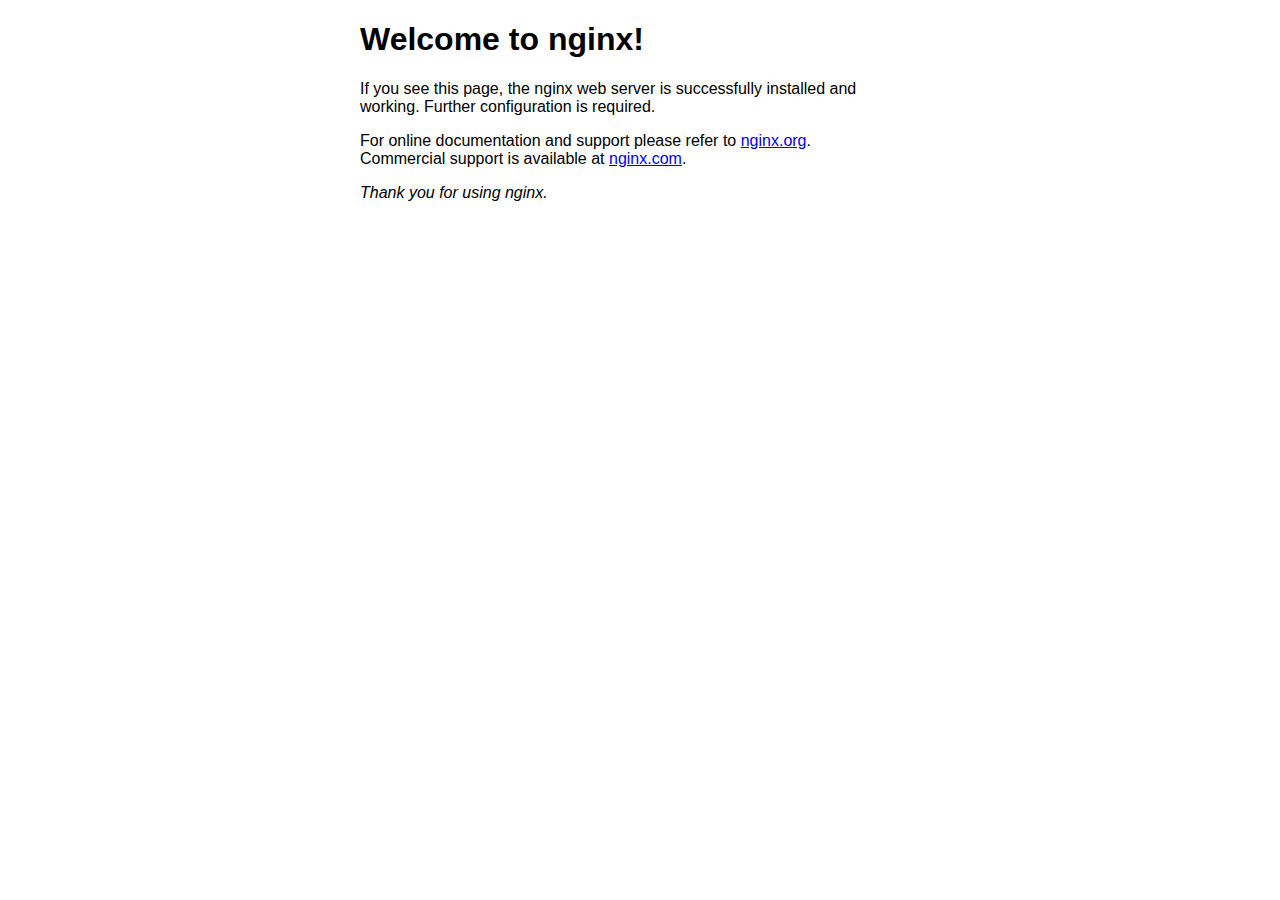
<file: nginx-1.18.0/nginx-1.18.0/html/index.html>
<!DOCTYPE html>
<html>
<head>
<title>Welcome to nginx!</title>
<style>
    body {
        width: 35em;
        margin: 0 auto;
        font-family: Tahoma, Verdana, Arial, sans-serif;
    }
</style>
</head>
<body>
<h1>Welcome to nginx!</h1>
<p>If you see this page, the nginx web server is successfully installed and
working. Further configuration is required.</p>

<p>For online documentation and support please refer to
<a href="http://nginx.org/">nginx.org</a>.<br/>
Commercial support is available at
<a href="http://nginx.com/">nginx.com</a>.</p>

<p><em>Thank you for using nginx.</em></p>
</body>
</html>
</file>
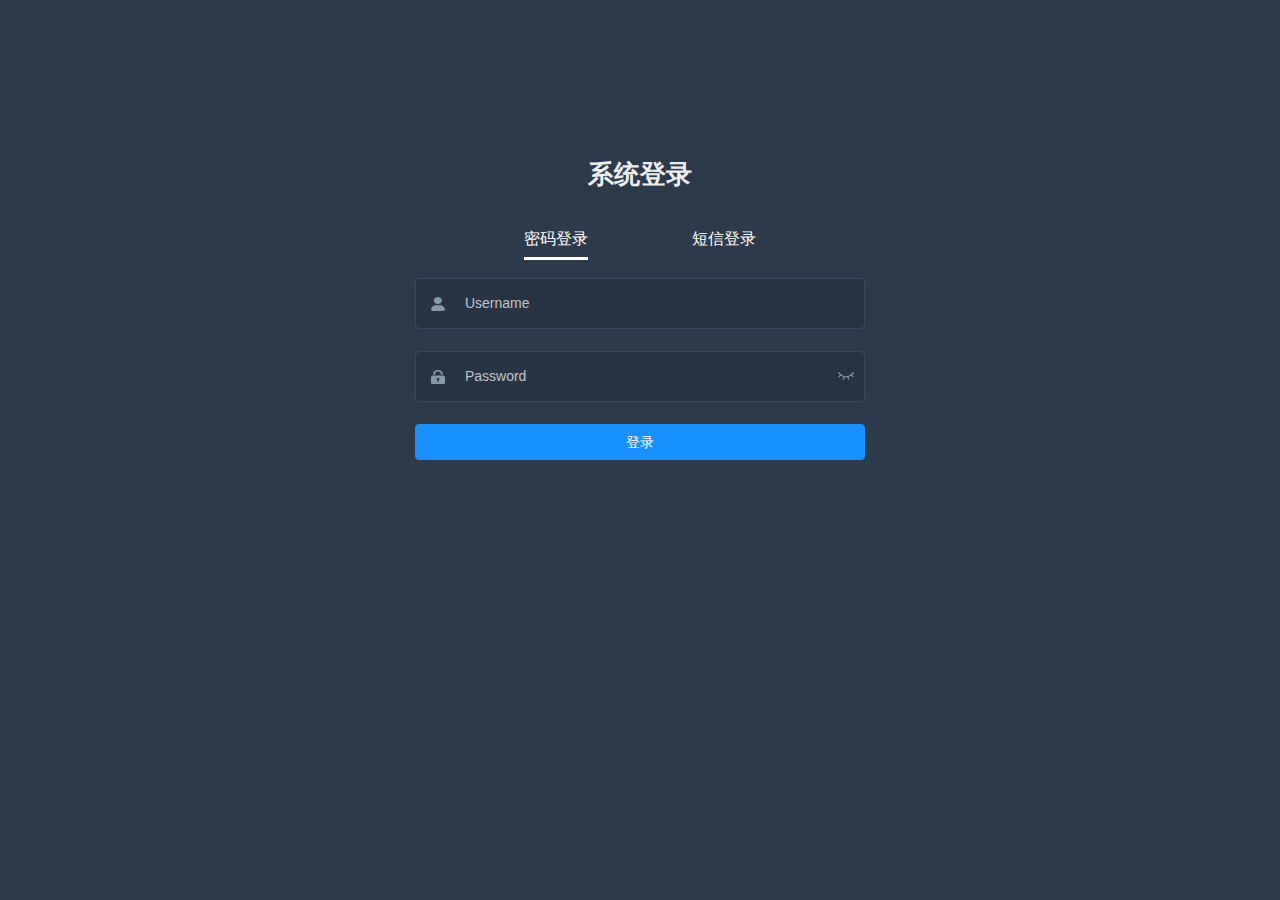
<file: nginx-1.18.0/nginx-1.18.0/restkeeper/operator/index.html>
<!DOCTYPE html><html><head><meta charset=utf-8><meta http-equiv=X-UA-Compatible content="IE=edge,chrome=1"><meta name=renderer content=webkit><meta name=viewport content="width=device-width,initial-scale=1,maximum-scale=1,user-scalable=no"><link rel=icon href=https://itheima-sh-oss.oss-cn-shanghai.aliyuncs.com/2021/3/2021-03-21/1373325842523881473-1616261335.jpg><title>Vue Element Admin</title><link href=static/css/chunk-libs.3dfb7769.css rel=stylesheet><link href=static/css/app.05b85a03.css rel=stylesheet></head><body><div id=app></div><script>(function(e){function t(t){for(var r,o,a=t[0],i=t[1],f=t[2],l=0,d=[];l<a.length;l++)o=a[l],u[o]&&d.push(u[o][0]),u[o]=0;for(r in i)Object.prototype.hasOwnProperty.call(i,r)&&(e[r]=i[r]);s&&s(t);while(d.length)d.shift()();return c.push.apply(c,f||[]),n()}function n(){for(var e,t=0;t<c.length;t++){for(var n=c[t],r=!0,o=1;o<n.length;o++){var a=n[o];0!==u[a]&&(r=!1)}r&&(c.splice(t--,1),e=i(i.s=n[0]))}return e}var r={},o={runtime:0},u={runtime:0},c=[];function a(e){return i.p+"static/js/"+({}[e]||e)+"."+{"chunk-2d2105d3":"67101ce3","chunk-2d230fe7":"ed9cccf0","chunk-30a87a84":"52f3d746","chunk-4b90662e":"c16f7e47","chunk-2c975dea":"809e4097","chunk-6416ae3c":"61289916"}[e]+".js"}function i(t){if(r[t])return r[t].exports;var n=r[t]={i:t,l:!1,exports:{}};return e[t].call(n.exports,n,n.exports,i),n.l=!0,n.exports}i.e=function(e){var t=[],n={"chunk-30a87a84":1,"chunk-2c975dea":1,"chunk-6416ae3c":1};o[e]?t.push(o[e]):0!==o[e]&&n[e]&&t.push(o[e]=new Promise((function(t,n){for(var r="static/css/"+({}[e]||e)+"."+{"chunk-2d2105d3":"31d6cfe0","chunk-2d230fe7":"31d6cfe0","chunk-30a87a84":"2c4390ad","chunk-4b90662e":"31d6cfe0","chunk-2c975dea":"8f4b1677","chunk-6416ae3c":"1c1523e1"}[e]+".css",u=i.p+r,c=document.getElementsByTagName("link"),a=0;a<c.length;a++){var f=c[a],l=f.getAttribute("data-href")||f.getAttribute("href");if("stylesheet"===f.rel&&(l===r||l===u))return t()}var d=document.getElementsByTagName("style");for(a=0;a<d.length;a++){f=d[a],l=f.getAttribute("data-href");if(l===r||l===u)return t()}var s=document.createElement("link");s.rel="stylesheet",s.type="text/css",s.onload=t,s.onerror=function(t){var r=t&&t.target&&t.target.src||u,c=new Error("Loading CSS chunk "+e+" failed.\n("+r+")");c.request=r,delete o[e],s.parentNode.removeChild(s),n(c)},s.href=u;var h=document.getElementsByTagName("head")[0];h.appendChild(s)})).then((function(){o[e]=0})));var r=u[e];if(0!==r)if(r)t.push(r[2]);else{var c=new Promise((function(t,n){r=u[e]=[t,n]}));t.push(r[2]=c);var f,l=document.createElement("script");l.charset="utf-8",l.timeout=120,i.nc&&l.setAttribute("nonce",i.nc),l.src=a(e),f=function(t){l.onerror=l.onload=null,clearTimeout(d);var n=u[e];if(0!==n){if(n){var r=t&&("load"===t.type?"missing":t.type),o=t&&t.target&&t.target.src,c=new Error("Loading chunk "+e+" failed.\n("+r+": "+o+")");c.type=r,c.request=o,n[1](c)}u[e]=void 0}};var d=setTimeout((function(){f({type:"timeout",target:l})}),12e4);l.onerror=l.onload=f,document.head.appendChild(l)}return Promise.all(t)},i.m=e,i.c=r,i.d=function(e,t,n){i.o(e,t)||Object.defineProperty(e,t,{enumerable:!0,get:n})},i.r=function(e){"undefined"!==typeof Symbol&&Symbol.toStringTag&&Object.defineProperty(e,Symbol.toStringTag,{value:"Module"}),Object.defineProperty(e,"__esModule",{value:!0})},i.t=function(e,t){if(1&t&&(e=i(e)),8&t)return e;if(4&t&&"object"===typeof e&&e&&e.__esModule)return e;var n=Object.create(null);if(i.r(n),Object.defineProperty(n,"default",{enumerable:!0,value:e}),2&t&&"string"!=typeof e)for(var r in e)i.d(n,r,function(t){return e[t]}.bind(null,r));return n},i.n=function(e){var t=e&&e.__esModule?function(){return e["default"]}:function(){return e};return i.d(t,"a",t),t},i.o=function(e,t){return Object.prototype.hasOwnProperty.call(e,t)},i.p="",i.oe=function(e){throw console.error(e),e};var f=window["webpackJsonp"]=window["webpackJsonp"]||[],l=f.push.bind(f);f.push=t,f=f.slice();for(var d=0;d<f.length;d++)t(f[d]);var s=l;n()})([]);</script><script src=static/js/chunk-elementUI.354317c9.js></script><script src=static/js/chunk-libs.190a0d41.js></script><script src=static/js/app.e8a6fb12.js></script></body></html>
</file>
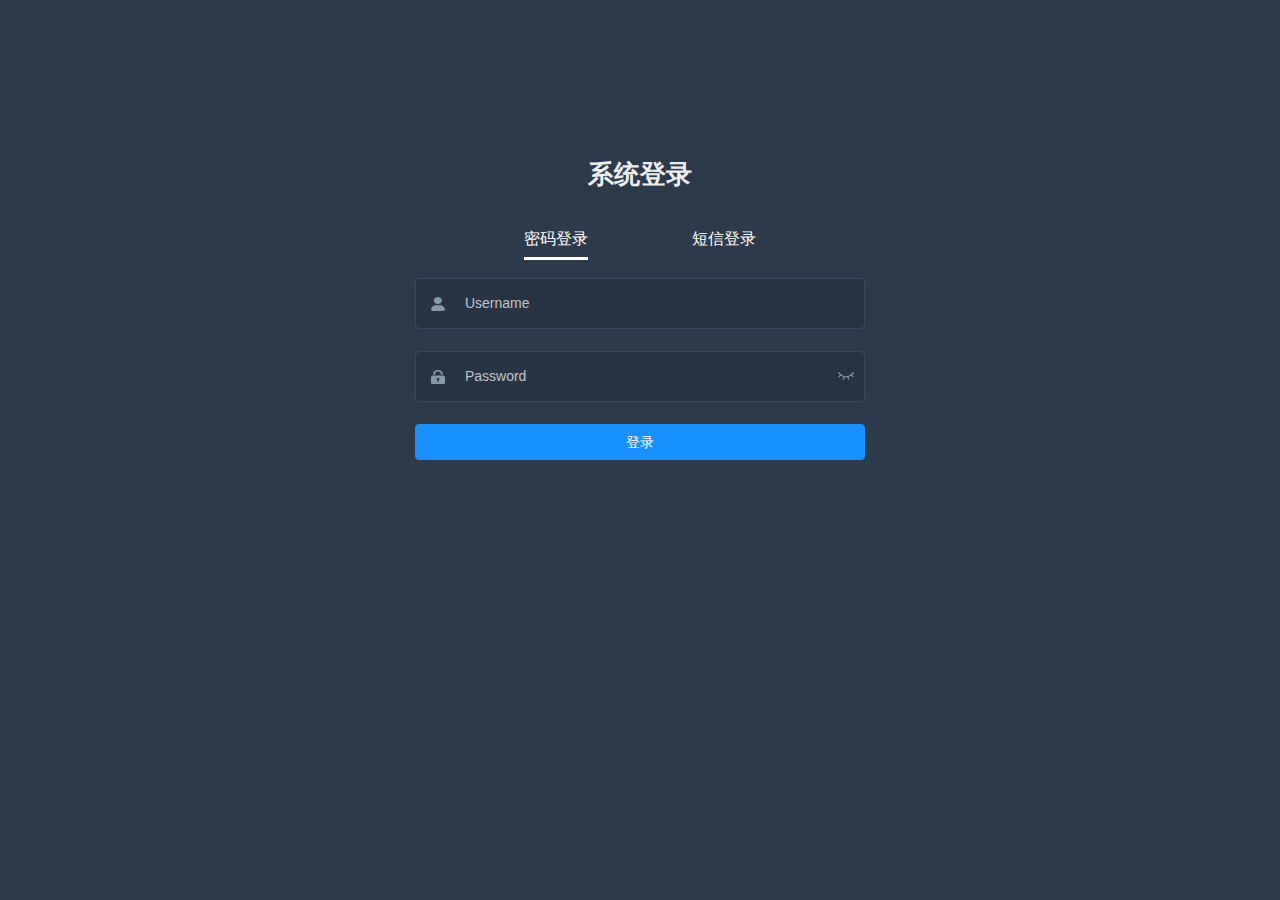
<file: nginx-1.18.0/nginx-1.18.0/restkeeper/shop/index.html>
<!DOCTYPE html><html><head><meta charset=utf-8><meta http-equiv=X-UA-Compatible content="IE=edge,chrome=1"><meta name=renderer content=webkit><meta name=viewport content="width=device-width,initial-scale=1,maximum-scale=1,user-scalable=no"><link rel=icon href=https://itheima-sh-oss.oss-cn-shanghai.aliyuncs.com/2021/3/2021-03-21/1373325842523881473-1616261335.jpg><title>Vue Element Admin</title><link href=static/css/chunk-libs.3dfb7769.css rel=stylesheet><link href=static/css/app.c1861a66.css rel=stylesheet></head><body><div id=app></div><script>(function(e){function t(t){for(var r,o,a=t[0],i=t[1],f=t[2],l=0,d=[];l<a.length;l++)o=a[l],c[o]&&d.push(c[o][0]),c[o]=0;for(r in i)Object.prototype.hasOwnProperty.call(i,r)&&(e[r]=i[r]);s&&s(t);while(d.length)d.shift()();return u.push.apply(u,f||[]),n()}function n(){for(var e,t=0;t<u.length;t++){for(var n=u[t],r=!0,o=1;o<n.length;o++){var a=n[o];0!==c[a]&&(r=!1)}r&&(u.splice(t--,1),e=i(i.s=n[0]))}return e}var r={},o={runtime:0},c={runtime:0},u=[];function a(e){return i.p+"static/js/"+({}[e]||e)+"."+{"chunk-2d2105d3":"f255c810","chunk-2d230fe7":"c0741423","chunk-30a87a84":"80f85bfe","chunk-4b90662e":"cc86aebd","chunk-33accf54":"17f907ef","chunk-89727c28":"88588825"}[e]+".js"}function i(t){if(r[t])return r[t].exports;var n=r[t]={i:t,l:!1,exports:{}};return e[t].call(n.exports,n,n.exports,i),n.l=!0,n.exports}i.e=function(e){var t=[],n={"chunk-30a87a84":1,"chunk-33accf54":1,"chunk-89727c28":1};o[e]?t.push(o[e]):0!==o[e]&&n[e]&&t.push(o[e]=new Promise((function(t,n){for(var r="static/css/"+({}[e]||e)+"."+{"chunk-2d2105d3":"31d6cfe0","chunk-2d230fe7":"31d6cfe0","chunk-30a87a84":"2c4390ad","chunk-4b90662e":"31d6cfe0","chunk-33accf54":"66370c7e","chunk-89727c28":"2191dd0d"}[e]+".css",c=i.p+r,u=document.getElementsByTagName("link"),a=0;a<u.length;a++){var f=u[a],l=f.getAttribute("data-href")||f.getAttribute("href");if("stylesheet"===f.rel&&(l===r||l===c))return t()}var d=document.getElementsByTagName("style");for(a=0;a<d.length;a++){f=d[a],l=f.getAttribute("data-href");if(l===r||l===c)return t()}var s=document.createElement("link");s.rel="stylesheet",s.type="text/css",s.onload=t,s.onerror=function(t){var r=t&&t.target&&t.target.src||c,u=new Error("Loading CSS chunk "+e+" failed.\n("+r+")");u.request=r,delete o[e],s.parentNode.removeChild(s),n(u)},s.href=c;var h=document.getElementsByTagName("head")[0];h.appendChild(s)})).then((function(){o[e]=0})));var r=c[e];if(0!==r)if(r)t.push(r[2]);else{var u=new Promise((function(t,n){r=c[e]=[t,n]}));t.push(r[2]=u);var f,l=document.createElement("script");l.charset="utf-8",l.timeout=120,i.nc&&l.setAttribute("nonce",i.nc),l.src=a(e),f=function(t){l.onerror=l.onload=null,clearTimeout(d);var n=c[e];if(0!==n){if(n){var r=t&&("load"===t.type?"missing":t.type),o=t&&t.target&&t.target.src,u=new Error("Loading chunk "+e+" failed.\n("+r+": "+o+")");u.type=r,u.request=o,n[1](u)}c[e]=void 0}};var d=setTimeout((function(){f({type:"timeout",target:l})}),12e4);l.onerror=l.onload=f,document.head.appendChild(l)}return Promise.all(t)},i.m=e,i.c=r,i.d=function(e,t,n){i.o(e,t)||Object.defineProperty(e,t,{enumerable:!0,get:n})},i.r=function(e){"undefined"!==typeof Symbol&&Symbol.toStringTag&&Object.defineProperty(e,Symbol.toStringTag,{value:"Module"}),Object.defineProperty(e,"__esModule",{value:!0})},i.t=function(e,t){if(1&t&&(e=i(e)),8&t)return e;if(4&t&&"object"===typeof e&&e&&e.__esModule)return e;var n=Object.create(null);if(i.r(n),Object.defineProperty(n,"default",{enumerable:!0,value:e}),2&t&&"string"!=typeof e)for(var r in e)i.d(n,r,function(t){return e[t]}.bind(null,r));return n},i.n=function(e){var t=e&&e.__esModule?function(){return e["default"]}:function(){return e};return i.d(t,"a",t),t},i.o=function(e,t){return Object.prototype.hasOwnProperty.call(e,t)},i.p="",i.oe=function(e){throw console.error(e),e};var f=window["webpackJsonp"]=window["webpackJsonp"]||[],l=f.push.bind(f);f.push=t,f=f.slice();for(var d=0;d<f.length;d++)t(f[d]);var s=l;n()})([]);</script><script src=static/js/chunk-elementUI.e98999a0.js></script><script src=static/js/chunk-libs.8b59c7aa.js></script><script src=static/js/app.dda79608.js></script></body></html>
</file>
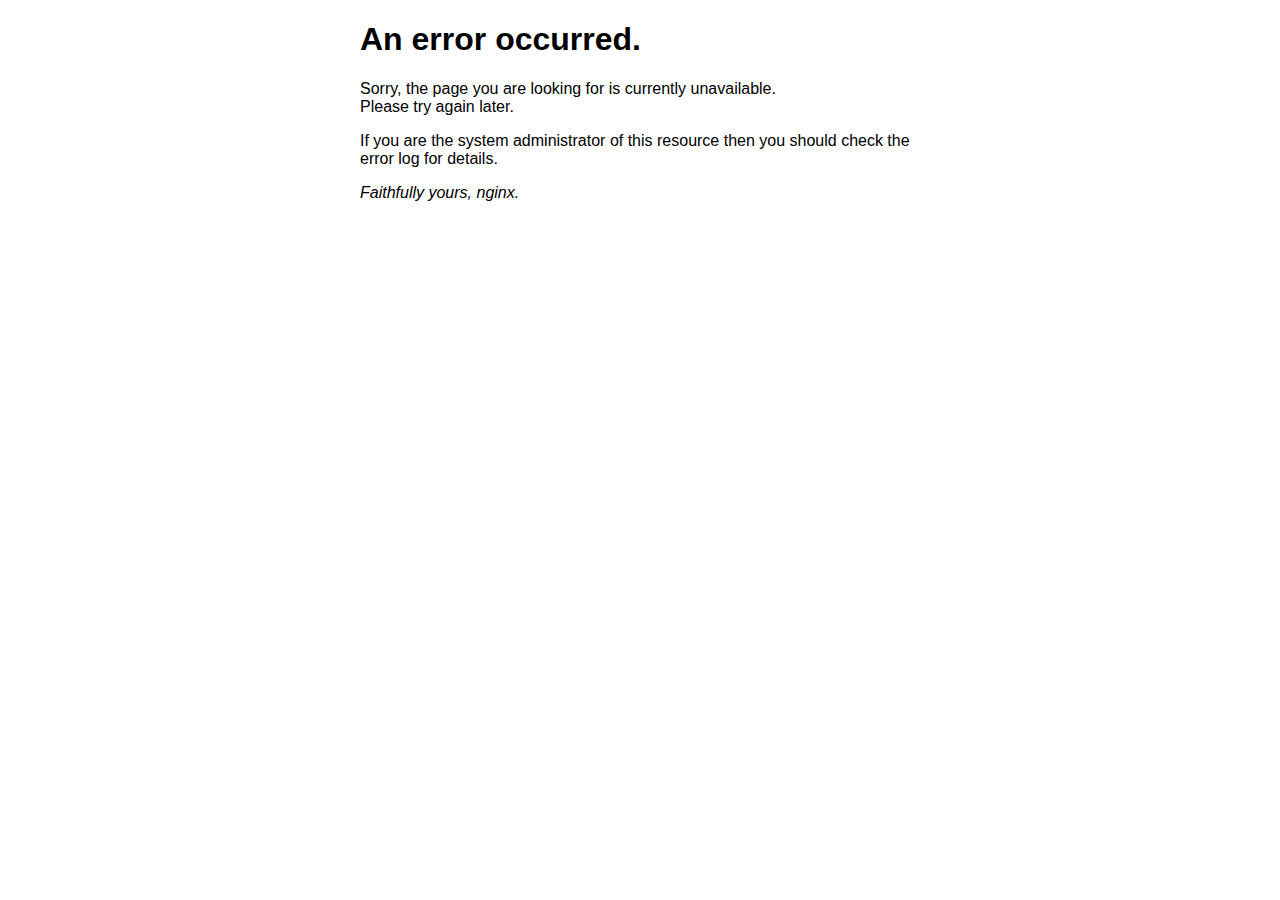
<file: nginx-1.18.0/nginx-1.18.0/html/50x.html>
<!DOCTYPE html>
<html>
<head>
<title>Error</title>
<style>
    body {
        width: 35em;
        margin: 0 auto;
        font-family: Tahoma, Verdana, Arial, sans-serif;
    }
</style>
</head>
<body>
<h1>An error occurred.</h1>
<p>Sorry, the page you are looking for is currently unavailable.<br/>
Please try again later.</p>
<p>If you are the system administrator of this resource then you should check
the error log for details.</p>
<p><em>Faithfully yours, nginx.</em></p>
</body>
</html>
</file>
